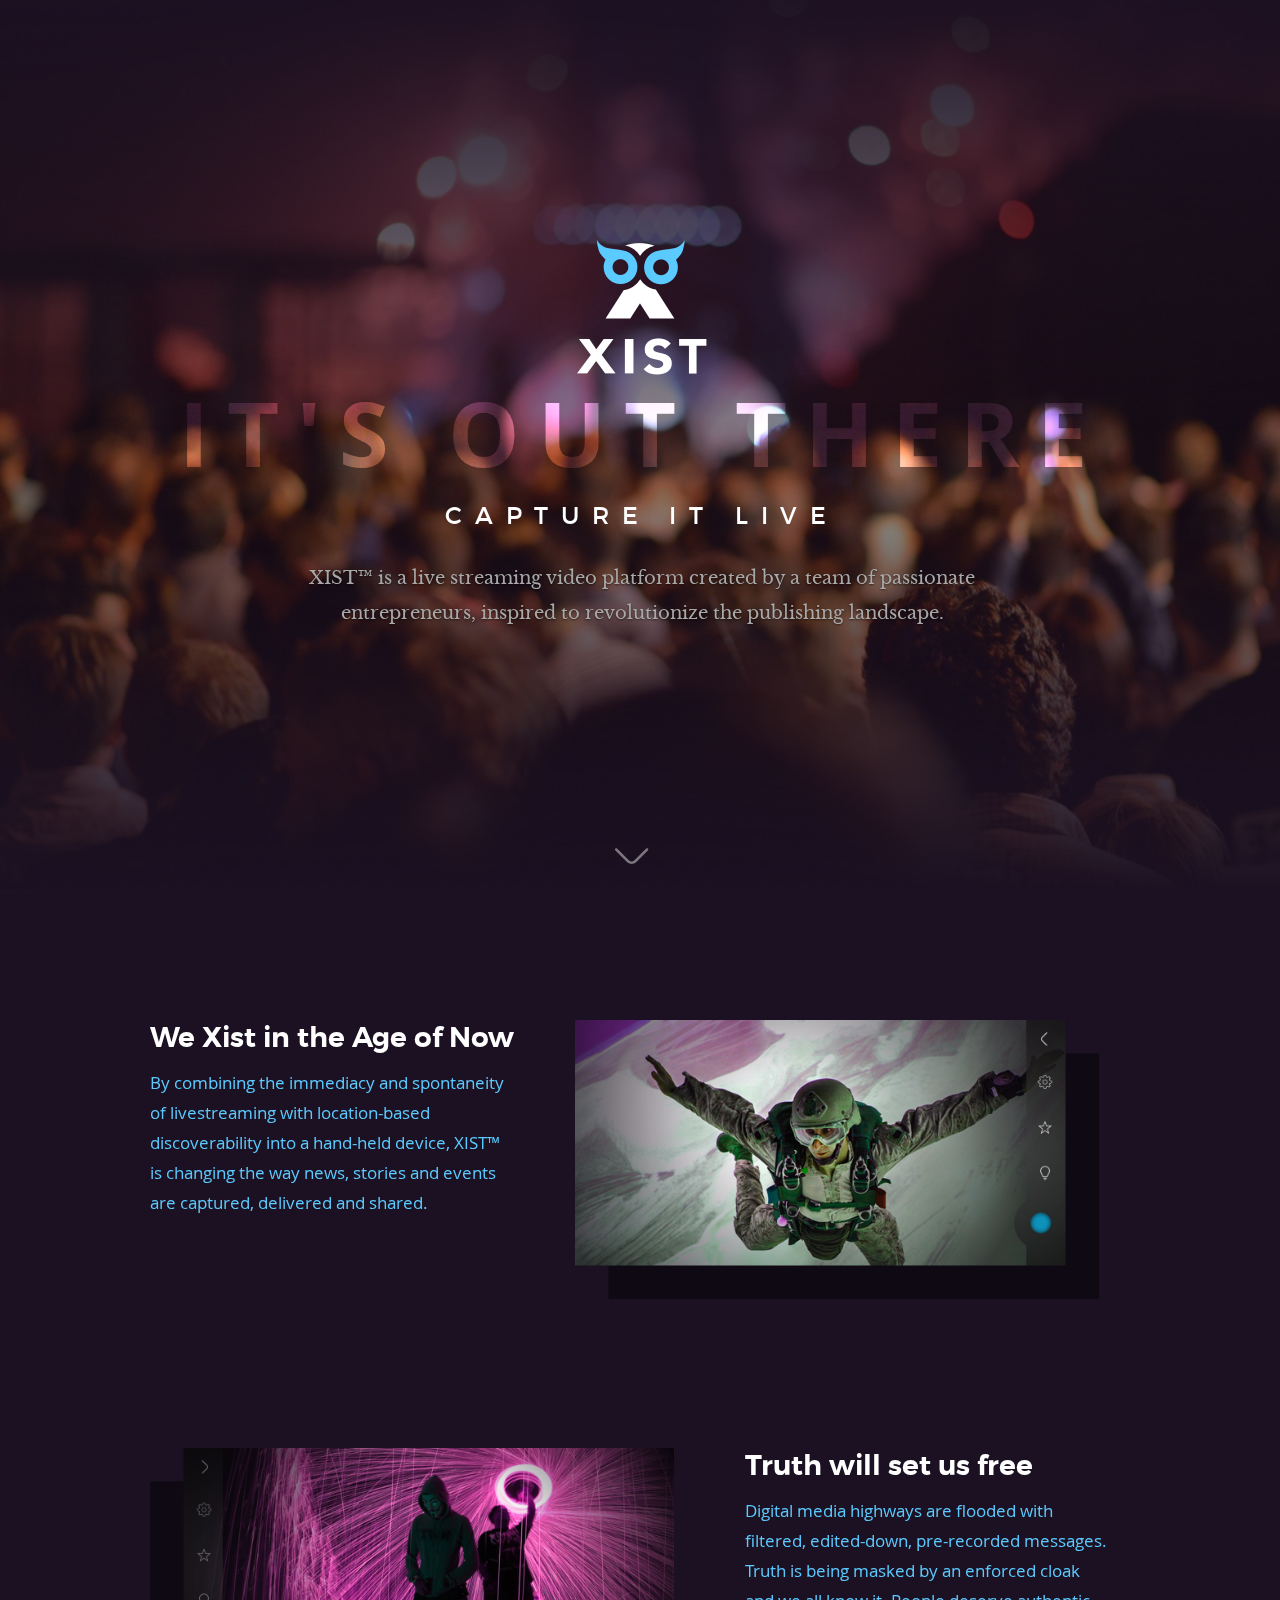
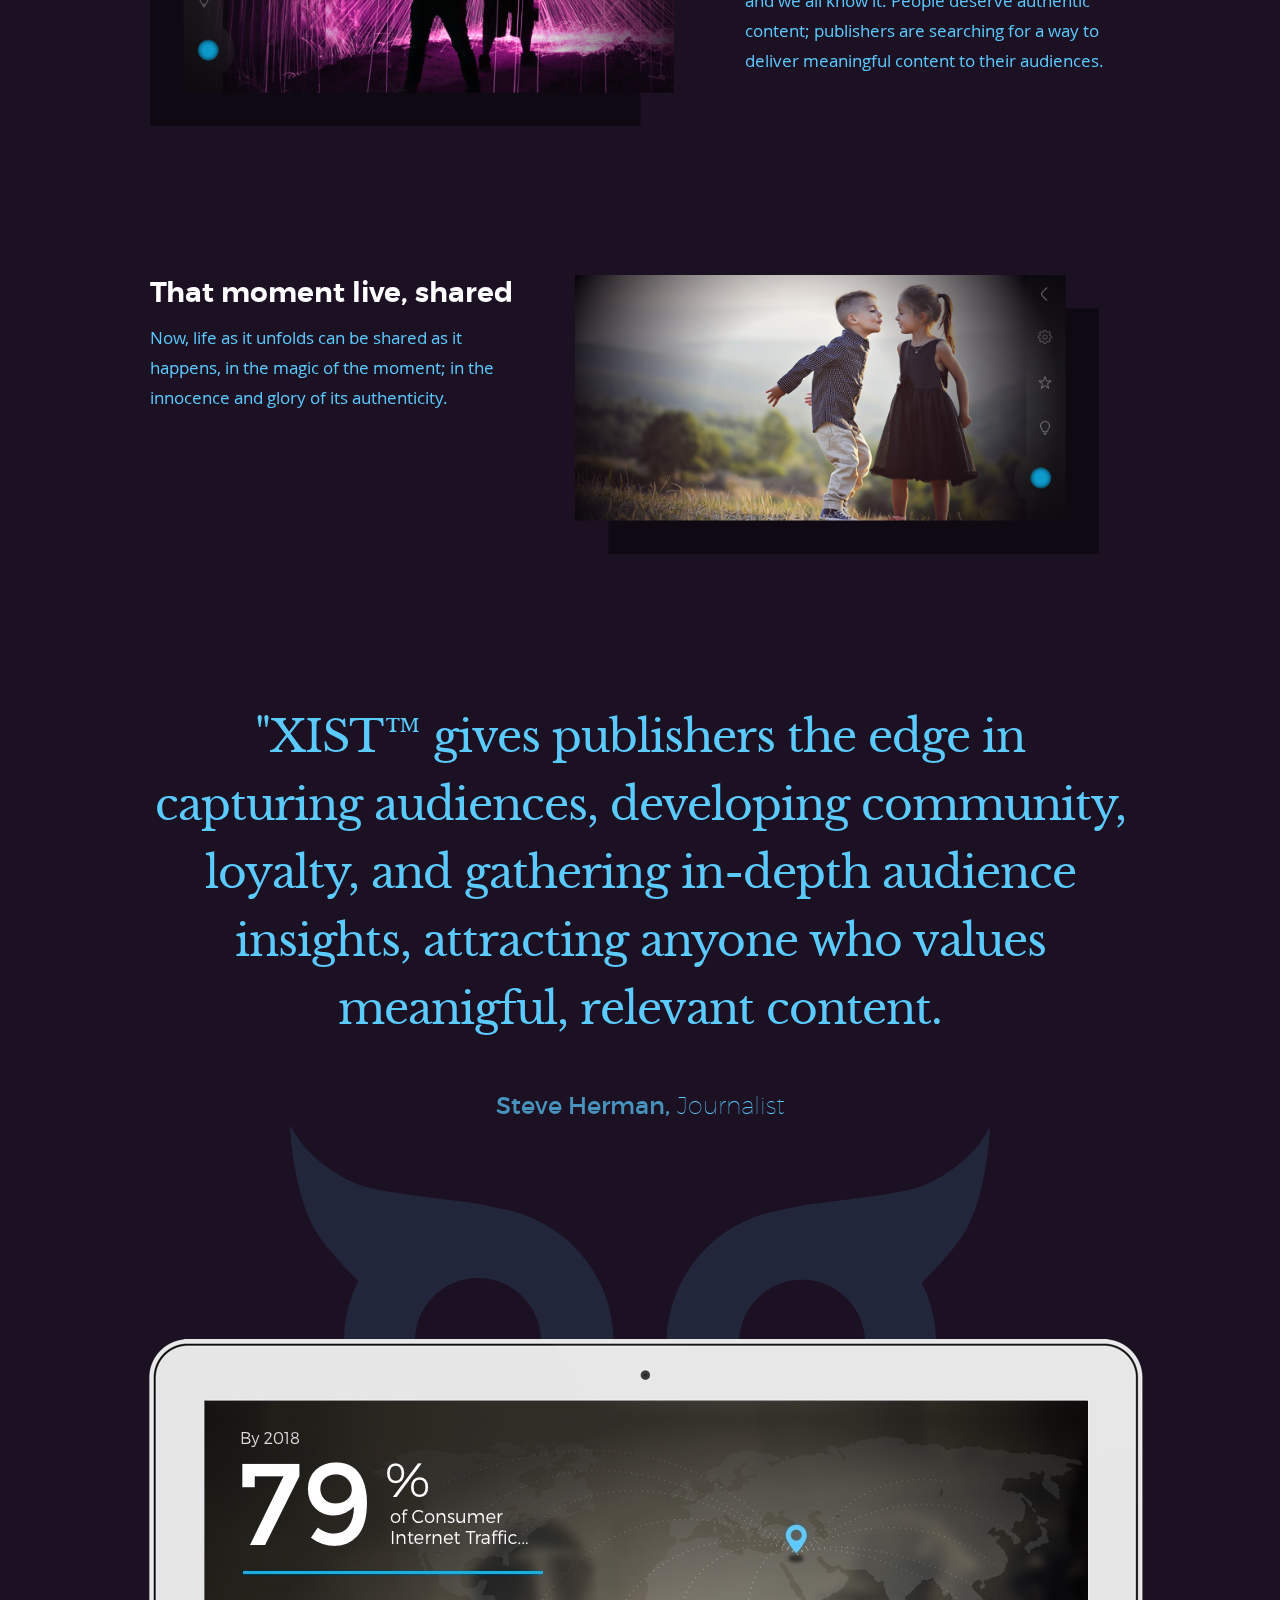
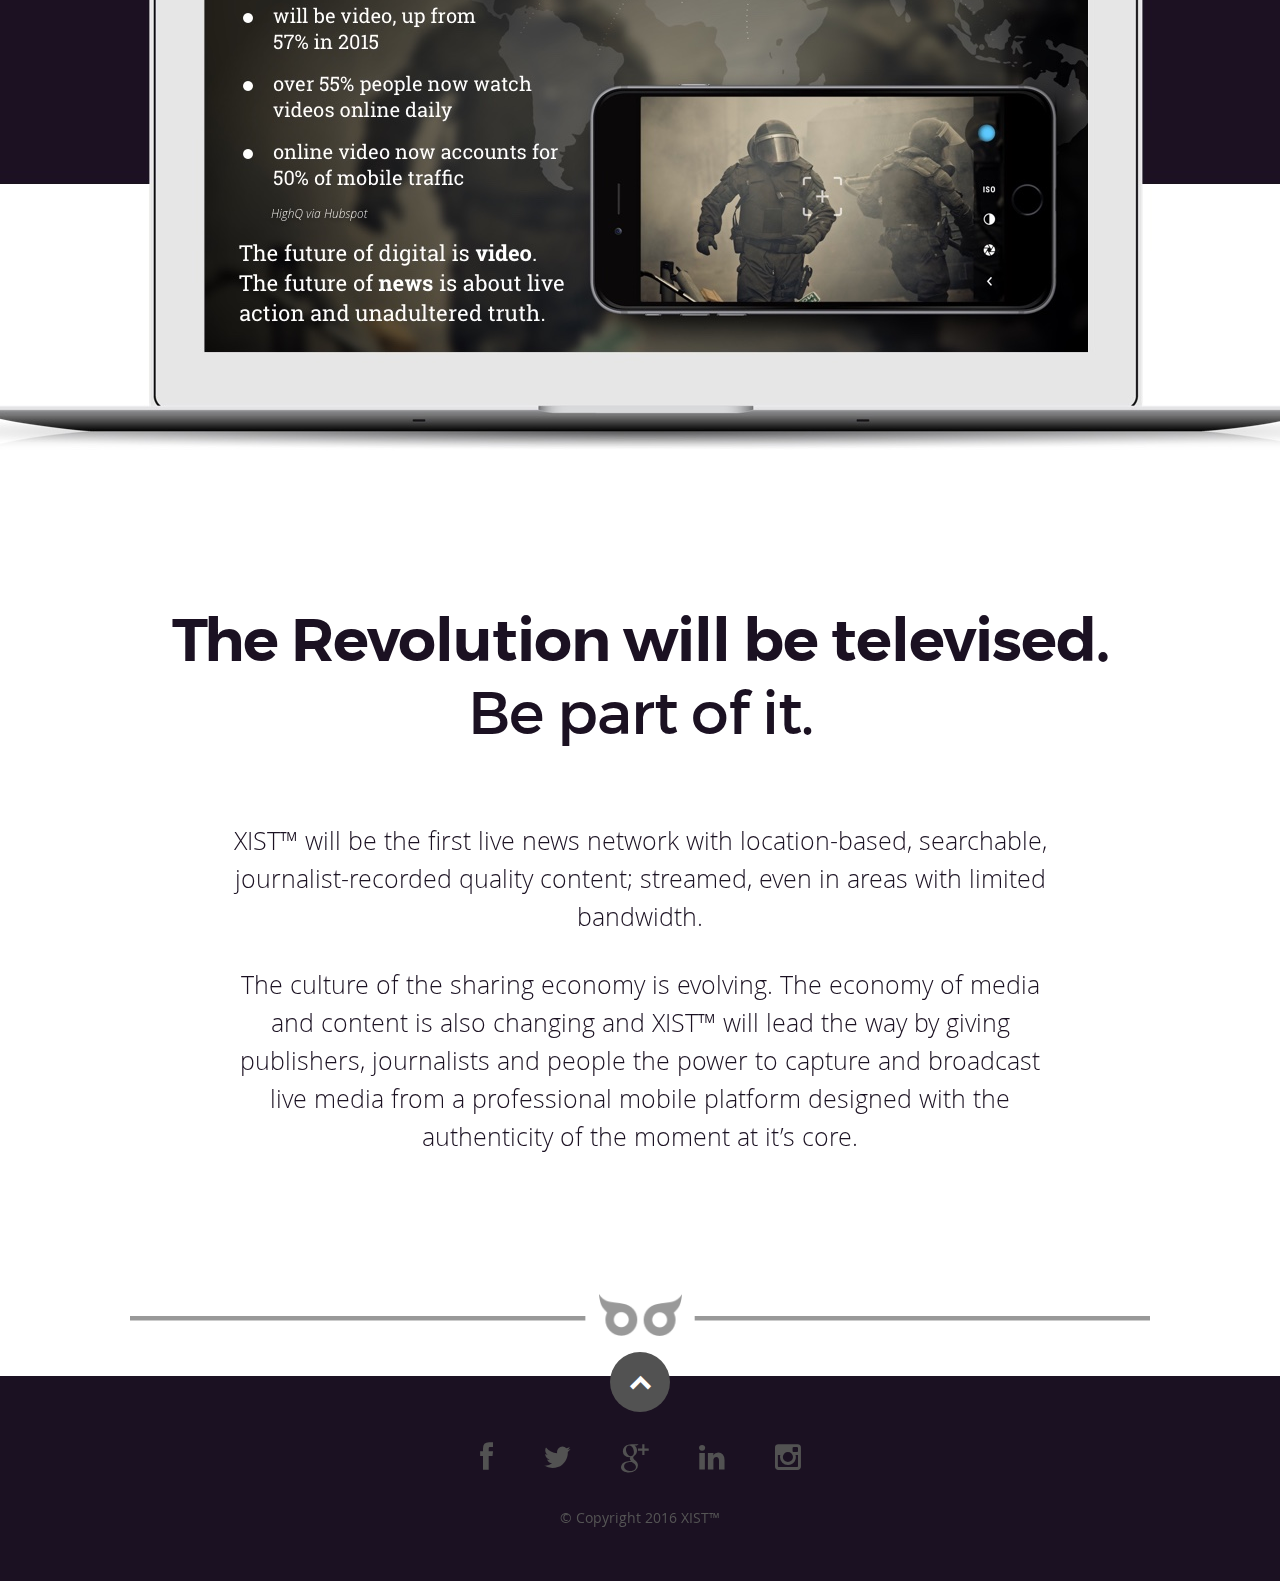
<file: index.html>
<!DOCTYPE html>
<!--[if lt IE 8 ]><html class="no-js ie ie7" lang="en"> <![endif]-->
<!--[if IE 8 ]><html class="no-js ie ie8" lang="en"> <![endif]-->
<!--[if (gte IE 8)|!(IE)]><!--><html class="no-js" lang="en"> <!--<![endif]-->
<head>

   <!--- Basic Page Needs
   ================================================== -->
   <meta charset="utf-8">
   <title>XIST™ is a live streaming video platform for publishers, journalist and anyone who wants meaningful content</title>
	<meta name="description" content="">
	<meta name="author" content="">

   <!-- Mobile Specific Metas
   ================================================== -->
	<meta name="viewport" content="width=device-width, initial-scale=1, maximum-scale=1">

	<!-- CSS
    ================================================== -->
   <link rel="stylesheet" href="css/default.css">
	<link rel="stylesheet" href="css/layout.css">
   <link rel="stylesheet" href="css/media-queries.css">
   <link rel="stylesheet" href="css/magnific-popup.css">

   <!-- Script
   ================================================== -->
	<script src="js/modernizr.js"></script>

   <!-- Favicons
	================================================== -->
	<link rel="shortcut icon" href="favicon.png" >

</head>

<body>

   <!-- Header
   ================================================== -->
   <header id="home">

      <nav id="nav-wrap">

         <!--<a class="mobile-btn" href="#nav-wrap" title="Show navigation">Show navigation</a>
	      <a class="mobile-btn" href="#" title="Hide navigation">Hide navigation</a>

         <!-<ul id="nav" class="nav">
            <li class="current"><a class="smoothscroll" href="#home">Home</a></li>
            <li><a class="smoothscroll" href="#about">About</a></li>
	         <li><a class="smoothscroll" href="#resume">Resume</a></li>
            <li><a class="smoothscroll" href="#portfolio">Works</a></li>
            <li><a class="smoothscroll" href="#testimonials">Testimonials</a></li>
            <li><a class="smoothscroll" href="#contact">Contact</a></li>
         </ul> <!- end #nav -->

      </nav> <!-- end #nav-wrap -->

      <div class="row banner">
         <div class="banner-text">
            <div class="logo-xist">
               <img alt="" src="images/logo-xist.png">
            </div>
            <h1 class="responsive-headline">IT'S OUT THERE</h1>
            <h2 class="caption">CAPTURE IT LIVE</h2>
            <h3>XIST™ is a live streaming video platform created by a team of passionate entrepreneurs, inspired to revolutionize the publishing landscape.</h3>
            <!--<ul class="social">
               <li><a href="#"><i class="fa fa-facebook"></i></a></li>
               <li><a href="#"><i class="fa fa-twitter"></i></a></li>
               <li><a href="#"><i class="fa fa-google-plus"></i></a></li>
               <li><a href="#"><i class="fa fa-linkedin"></i></a></li>
               <li><a href="#"><i class="fa fa-instagram"></i></a></li>
               <li><a href="#"><i class="fa fa-dribbble"></i></a></li>
               <li><a href="#"><i class="fa fa-skype"></i></a></li>
            </ul><!-->
         </div>
      </div>

      <p class="scrolldown">
         <a class="smoothscroll" href="#about"><img src="images/scroll-arrow-down.png"></i></a>
      </p>

   </header> <!-- Header End -->


   <!-- About Section
   ================================================== -->
   <section id="about">

      <div class="row">

         <div class="five columns">

            <h2>We Xist in the Age of Now</h2>
            <p>By combining the immediacy and spontaneity of livestreaming with location-based discoverability into a hand-held device, XIST™ is changing the way news, stories and events are captured, delivered and shared.
            </p>

         </div>

         <div class="seven columns main-col">

            <img class="screen-pic"  src="images/screen1.png" alt="We live in the Age of Now - this very moment is what matters" />

         </div> <!-- end row 1-->

      </div>

      <div class="row">

         <div class="seven columns main-col">

            <img class="screen-pic2"  src="images/screen2.png" alt="We live in the Age of Now - this very moment is what matters" />

         </div>

         <div class="five columns">

            <h2>Truth will set us free</h2>
            <p>Digital media highways are flooded with filtered, edited-down, pre-recorded messages. Truth is being masked by an enforced cloak and we all know it. People deserve authentic content; publishers are searching for a way to deliver meaningful content to their audiences.
            </p>

         </div> <!-- end row 2-->

      </div>

      <div class="row">

         <div class="five columns">

            <h2>That moment live, shared</h2>
            <p>Now, life as it unfolds can be shared as it happens, in the magic of the moment; in the innocence and glory of its authenticity.
            </p>

         </div>

         <div class="seven columns main-col">

            <img class="screen-pic"  src="images/screen3.png" alt="We live in the Age of Now - this very moment is what matters" />

         </div> <!-- end row 3-->

      </div>

      <div class="row">

         <div class="main column">

            <h1>"XIST™ gives publishers the edge in capturing audiences, developing community, loyalty, and gathering in-depth audience insights, attracting anyone who values meanigful, relevant content.
            </h1>
            <h3><span>Steve Herman,</span> Journalist
            </h3>
         </div>

      </div> <!-- end row 4-->

   </section> <!-- About Section End-->



   <!-- Laptop Section
   ================================================== -->
   <section id="laptop">

      <div class="row">

         <div class="main column">
         </div>

      </div><!-- Row Laptop Top End-->

   </section> <!-- Laptop Top Section End-->



   <!-- Xist Section
   ================================================== -->
   <section id="xist">

      <!-- Revolution
      ----------------------------------------------- -->
      <div class="row">

         <div class="twelve columns">

            <h1>The Revolution will be televised.<br>
            <span>Be part of it.</span></h1>

            <p>XIST™ will be the first live news network with location-based, searchable, journalist-recorded quality content; streamed, even in areas with limited bandwidth.
            </p>

            <p>The culture of the sharing economy is evolving. The economy of media and content is also changing and XIST™ will lead the way by giving publishers, journalists and people the power to capture and broadcast live media from a professional mobile platform designed with the authenticity of the moment at it’s core.
            </p>

         </div>

      </div> <!-- Row End-->


   </section> <!-- Xist Section End-->


   <!-- Divider
   ================================================== -->
   <section id="divider">

      <div class="row">
         <img class="pic"  src="images/section-divider.png" alt="XIST™ - It's out there. Capture it live." />
      </div>

   </section> <!-- Xist Section End-->


   <!-- footer
   ================================================== -->
   <footer>

      <div class="row">

         <div class="twelve columns">

            <ul class="social-links">
               <li><a href="#"><i class="fa fa-facebook"></i></a></li>
               <li><a href="#"><i class="fa fa-twitter"></i></a></li>
               <li><a href="#"><i class="fa fa-google-plus"></i></a></li>
               <li><a href="#"><i class="fa fa-linkedin"></i></a></li>
               <li><a href="#"><i class="fa fa-instagram"></i></a></li>
            </ul>

            <ul class="copyright">
               <li>&copy; Copyright 2016 XIST™</li>
            </ul>

         </div>

         <div id="go-top"><a class="smoothscroll" title="Back to Top" href="#home"><i class="icon-up-open"></i></a></div>

      </div>

   </footer> <!-- Footer End-->

   <!-- Java Script
   ================================================== -->
   <script src="http://ajax.googleapis.com/ajax/libs/jquery/1.10.2/jquery.min.js"></script>
   <script>window.jQuery || document.write('<script src="js/jquery-1.10.2.min.js"><\/script>')</script>
   <script type="text/javascript" src="js/jquery-migrate-1.2.1.min.js"></script>

   <script src="js/jquery.flexslider.js"></script>
   <script src="js/waypoints.js"></script>
   <script src="js/jquery.fittext.js"></script>
   <script src="js/magnific-popup.js"></script>
   <script src="js/init.js"></script>

</body>

</html>
</file>
<file: css/default.css>
/*
=====================================================================
*   Ceevee v1.0 Default Stylesheet
*   url: styleshout.com
*   03-17-2014
=====================================================================

TOC:
a. Webfonts and Icon fonts
b. Reset
c. Default Styles
   1. Basic
   2. Typography
   3. Links
   4. Images
   5. Buttons
   6. Forms
d. Grid
e. Others
   1. Clearing
   2. Misc

=====================================================================  */

/* ------------------------------------------------------------------ */
/* a. Webfonts and Icon fonts
 ------------------------------------------------------------------ */

@import url("fonts.css");
@import url("fontello/css/fontello.css");
@import url("font-awesome/css/font-awesome.min.css");

/* ------------------------------------------------------------------
/* b. Reset
      Adapted from:
      Normalize.css - https://github.com/necolas/normalize.css/
      HTML5 Doctor Reset - html5doctor.com/html-5-reset-stylesheet/
/* ------------------------------------------------------------------ */

html, body, div, span, object, iframe,
h1, h2, h3, h4, h5, h6, p, blockquote, pre,
abbr, address, cite, code,
del, dfn, em, img, ins, kbd, q, samp,
small, strong, sub, sup, var,
b, i,
dl, dt, dd, ol, ul, li,
fieldset, form, label, legend,
table, caption, tbody, tfoot, thead, tr, th, td,
article, aside, canvas, details, figcaption, figure,
footer, header, hgroup, menu, nav, section, summary,
time, mark, audio, video {
   margin: 0;
   padding: 0;
   border: 0;
   outline: 0;
   font-size: 100%;
   vertical-align: baseline;
   background: transparent;
}

article,aside,details,figcaption,figure,
footer,header,hgroup,menu,nav,section {
   display: block;
}

audio,
canvas,
video {
   display: inline-block;
}

audio:not([controls]) {
   display: none;
   height: 0;
}

[hidden] { display: none; }

code, kbd, pre, samp {
   font-family: monospace, serif;
   font-size: 1em;
}

pre {
   white-space: pre;
   white-space: pre-wrap;
   word-wrap: break-word;
}

blockquote, q { quotes: &#8220 &#8220; }

blockquote:before, blockquote:after,
q:before, q:after {
   content: '';
   content: none;
}

ins {
   background-color: #ff9;
   color: #000;
   text-decoration: none;
}

mark {
   background-color: #A7F4F6;
   color: #555;
}

del { text-decoration: line-through; }

abbr[title], dfn[title] {
   border-bottom: 1px dotted;
   cursor: help;
}

table {
   border-collapse: collapse;
   border-spacing: 0;
}


/* ------------------------------------------------------------------ */
/* c. Default and Basic Styles
      Adapted from:
      Skeleton CSS Framework - http://www.getskeleton.com/
      Typeplate Typographic Starter Kit - http://typeplate.com/
/* ------------------------------------------------------------------ */

/*  1. Basic  ------------------------------------------------------- */

*,
*:before,
*:after {
   -moz-box-sizing: border-box;
   -webkit-box-sizing: border-box;
   box-sizing: border-box;
}

html {
   font-size: 62.5%;
   -webkit-font-smoothing: antialiased;
}

body {
   background: #fff;
   font-family: 'opensans-regular', sans-serif;
   font-weight: normal;
   font-size: 15px;
   line-height: 30px;
	color: #838C95;

   -webkit-font-smoothing: antialiased; /* Fix for webkit rendering */
	-webkit-text-size-adjust: 100%;
}

/*  2. Typography
       Vertical rhythm with leading derived from 6
--------------------------------------------------------------------- */

h1, h2, h3, h4, h5, h6 {
   color: #313131;
	font-family: 'opensans-bold', sans-serif;
   font-weight: normal;
}
h1 a, h2 a, h3 a, h4 a, h5 a, h6 a { font-weight: inherit; }
h1 { font-size: 38px; line-height: 42px; margin-bottom: 12px; letter-spacing: -1px; }
h2 { font-size: 28px; line-height: 36px; margin-bottom: 6px; }
h3 { font-size: 22px; line-height: 30px; margin-bottom: 12px; }
h4 { font-size: 20px; line-height: 30px; margin-bottom: 6px; }
h5 { font-size: 18px; line-height: 30px; }
h6 { font-size: 14px; line-height: 30px; }
.subheader { }

p { margin: 0 0 30px 0; }
p img { margin: 0; }
p.lead {
   font: 19px/36px 'opensans-light', sans-serif;
   margin-bottom: 18px;
}

/* for 'em' and 'strong' tags, font-size and line-height should be same with
the body tag due to rendering problems in some browsers */
em { font: 15px/30px 'opensans-italic', sans-serif; }
strong, b { font: 15px/30px 'opensans-bold', sans-serif; }
small { font-size: 11px; line-height: inherit; }

/*	Blockquotes */
blockquote {
   margin: 30px 0px;
   padding-left: 40px;
   position: relative;
}
blockquote:before {
   content: "\201C";
   opacity: 0.45;
   font-size: 80px;
   line-height: 0px;
   margin: 0;
   font-family: arial, sans-serif;

   position: absolute;
   top:  30px;
	left: 0;
}
blockquote p {
   font-family: 'librebaskerville-italic', serif;
   padding: 0;
   font-size: 18px;
   line-height: 36px;
}
blockquote cite {
   display: block;
   font-size: 12px;
   font-style: normal;
   line-height: 18px;
}
blockquote cite:before { content: "\2014 \0020"; }
blockquote cite a,
blockquote cite a:visited { color: #8B9798; border: none }

/* ---------------------------------------------------------------------
/*  Pull Quotes Markup
/*
    <aside class="pull-quote">
		<blockquote>
			<p></p>
		</blockquote>
	 </aside>
/*
/* --------------------------------------------------------------------- */
.pull-quote {
   position: relative;
	padding: 18px 30px 18px 0px;
}
.pull-quote:before,
.pull-quote:after {
	height: 1em;
	opacity: 0.45;
	position: absolute;
	font-size: 80px;
   font-family: Arial, Sans-Serif;
}
.pull-quote:before {
	content: "\201C";
	top:  33px;
	left: 0;
}
.pull-quote:after {
	content: '\201D';
	bottom: -33px;
	right: 0;
}
.pull-quote blockquote {
   margin: 0;
}
.pull-quote blockquote:before {
   content: none;
}

/* Abbreviations */
abbr {
   font-family: 'opensans-bold', sans-serif;
	font-variant: small-caps;
	text-transform: lowercase;
   letter-spacing: .5px;
	color: gray;
}
abbr:hover { cursor: help; }

/* drop cap */
.drop-cap:first-letter {
	float: left;
	margin: 0;
	padding: 14px 6px 0 0;
	font-size: 84px;
	font-family: /* Copperplate */ 'opensans-bold', sans-serif;
   line-height: 60px;
	text-indent: 0;
	background: transparent;
	color: inherit;
}

hr { border: solid #E3E3E3; border-width: 1px 0 0; clear: both; margin: 11px 0 30px; height: 0; }


/*  3. Links  ------------------------------------------------------- */

a, a:visited {
   text-decoration: none;
   outline: 0;
   color: #11ABB0;

   -webkit-transition: color .3s ease-in-out;
   -moz-transition: color .3s ease-in-out;
   -o-transition: color .3s ease-in-out;
   transition: color .3s ease-in-out;
}
a:hover, a:focus { color: #313131; }
p a, p a:visited { line-height: inherit; }


/*  4. List  --------------------------------------------------------- */

ul, ol { margin-bottom: 24px; margin-top: 12px; }
ul { list-style: none outside; }
ol { list-style: decimal; }
ol, ul.square, ul.circle, ul.disc { margin-left: 30px; }
ul.square { list-style: square outside; }
ul.circle { list-style: circle outside; }
ul.disc { list-style: disc outside; }
ul ul, ul ol,
ol ol, ol ul { margin: 6px 0 6px 30px; }
ul ul li, ul ol li,
ol ol li, ol ul li { margin-bottom: 6px; }
li { line-height: 18px; margin-bottom: 12px; }
ul.large li { }
li p { }

/* ---------------------------------------------------------------------
/*  Stats Tab Markup

    <ul class="stats-tabs">
		<li><a href="#">[value]<b>[name]</b></a></li>
	 </ul>

    Extend this object into your markup.
/*
/* --------------------------------------------------------------------- */
.stats-tabs {
   padding: 0;
   margin: 24px 0;
}
.stats-tabs li {
	display: inline-block;
	margin: 0 10px 18px 0;
	padding: 0 10px 0 0;
	border-right: 1px solid #ccc;
}
.stats-tabs li:last-child {
	margin: 0;
	padding: 0;
	border: none;
}
.stats-tabs li a {
	display: inline-block;
	font-size: 22px;
	font-family: 'opensans-bold', sans-serif;
   border: none;
   color: #313131;
}
.stats-tabs li a:hover {
   color:#11ABB0;
}
.stats-tabs li a b {
	display: block;
	margin: 6px 0 0 0;
	font-size: 13px;
	font-family: 'opensans-regular', sans-serif;
   color: #8B9798;
}

/* definition list */
dl { margin: 12px 0; }
dt { margin: 0; color:#11ABB0; }
dd { margin: 0 0 0 20px; }

/* Lining Definition Style Markup */
.lining dt,
.lining dd {
	display: inline;
	margin: 0;
}
.lining dt + dt:before,
.lining dd + dt:before {
	content: "\A";
	white-space: pre;
}
.lining dd + dd:before {
	content: ", ";
}
.lining dd:before {
	content: ": ";
	margin-left: -0.2em;
}

/* Dictionary Definition Style Markup */
.dictionary-style dt {
	display: inline;
	counter-reset: definitions;
}
.dictionary-style dt + dt:before {
	content: ", ";
	margin-left: -0.2em;
}
.dictionary-style dd {
	display: block;
	counter-increment: definitions;
}
.dictionary-style dd:before {
	content: counter(definitions, decimal) ". ";
}

/* Pagination */
.pagination {
   margin: 36px auto;
   text-align: center;
}
.pagination ul li {
   display: inline-block;
   margin: 0;
   padding: 0;
}
.pagination .page-numbers {
   font: 15px/18px 'opensans-bold', sans-serif;
   display: inline-block;
   padding: 6px 10px;
   margin-right: 3px;
   margin-bottom: 6px;
	color: #6E757C;
	background-color: #E6E8EB;

	-webkit-transition: all 200ms ease-in-out;
	-moz-transition: all 200ms ease-in-out;
	-o-transition: all 200ms ease-in-out;
	-ms-transition: all 200ms ease-in-out;
	transition: all 200ms ease-in-out;

   -moz-border-radius: 3px;
   -webkit-border-radius: 3px;
   -khtml-border-radius: 3px;
	border-radius: 3px;
}
.pagination .page-numbers:hover {
   background: #838A91;
   color: #fff;
}
.pagination .current,
.pagination .current:hover {
   background-color: #11ABB0;
   color: #fff;
}
.pagination .inactive,
.pagination .inactive:hover {
   background-color: #E6E8EB;
	color: #A9ADB2;
}
.pagination .prev, .pagination .next {}

/*  5. Images  --------------------------------------------------------- */

img {
   max-width: 100%;
   height: auto;
}
img.pull-right { margin: 12px 0px 0px 18px; }
img.pull-left { margin: 12px 18px 0px 0px; }

/*  6. Buttons  --------------------------------------------------------- */

.button,
.button:visited,
button,
input[type="submit"],
input[type="reset"],
input[type="button"] {
   font: 16px/30px 'opensans-bold', sans-serif;
   background: #11ABB0;
   display: inline-block;
	text-decoration: none;
   letter-spacing: 0;
   color: #fff;
	padding: 12px 20px;
	margin-bottom: 18px;
   border: none;
   cursor: pointer;
   height: auto;

   -webkit-transition: all .2s ease-in-out;
	-moz-transition: all .2s ease-in-out;
	-o-transition: all .2s ease-in-out;
	-ms-transition: all .2s ease-in-out;
	transition: all .2s ease-in-out;

   -moz-border-radius: 3px;
   -webkit-border-radius: 3px;
   -khtml-border-radius: 3px;
   border-radius: 3px;
}

.button:hover,
button:hover,
input[type="submit"]:hover,
input[type="reset"]:hover,
input[type="button"]:hover {
   background: #3d4145;
   color: #fff;
}

.button:active,
button:active,
input[type="submit"]:active,
input[type="reset"]:active,
input[type="button"]:active {
   background: #3d4145;
   color: #fff;
}

.button.full-width,
button.full-width,
input[type="submit"].full-width,
input[type="reset"].full-width,
input[type="button"].full-width {
	width: 100%;
	padding-left: 0 !important;
	padding-right: 0 !important;
	text-align: center;
}

/* Fix for odd Mozilla border & padding issues */
button::-moz-focus-inner,
input::-moz-focus-inner {
    border: 0;
    padding: 0;
}


/*  7. Forms  --------------------------------------------------------- */

form { margin-bottom: 24px; }
fieldset { margin-bottom: 24px; }

input[type="text"],
input[type="password"],
input[type="email"],
textarea,
select {
   display: block;
   padding: 18px 15px;
   margin: 0 0 24px 0;
   border: 0;
   outline: none;
   vertical-align: middle;
   min-width: 225px;
	max-width: 100%;
   font-size: 15px;
   line-height: 24px;
	color: #647373;
	background: #D3D9D9;

}

/* select { padding: 0;
   width: 220px;
   } */

input[type="text"]:focus,
input[type="password"]:focus,
input[type="email"]:focus,
textarea:focus {
   color: #B3B7BC;
	background-color: #3d4145;
}

textarea { min-height: 220px; }

label,
legend {
   font: 16px/24px 'opensans-bold', sans-serif;
	margin: 12px 0;
   color: #3d4145;
   display: block;
}
label span,
legend span {
	color: #8B9798;
   font: 14px/24px 'opensans-regular', sans-serif;
}

input[type="checkbox"],
input[type="radio"] {
    font-size: 15px;
    color: #737373;
}

input[type="checkbox"] { display: inline; }

/* ------------------------------------------------------------------ */
/* d. Grid
---------------------------------------------------------------------
   gutter = 40px.
/* ------------------------------------------------------------------ */

/* default
--------------------------------------------------------------- */
.row {
   width: 96%;
   max-width: 1020px;
   margin: 0 auto;
}
/* fixed width for IE8 */
.ie .row { width: 1000px ; }

.narrow .row { max-width: 980px; }

.row .row { width: auto; max-width: none; margin: 0 -20px; }

/* row clearing */
.row:before,
.row:after {
    content: " ";
    display: table;
}
.row:after {
    clear: both;
}

.column, .columns {
   position: relative;
   padding: 0 20px;
   min-height: 1px;
   float: left;
}
.column.centered, .columns.centered  {
    float: none;
    margin: 0 auto;
}

/* removed gutters */
.row.collapsed > .column,
.row.collapsed > .columns,
.column.collapsed, .columns.collapsed  { padding: 0; }

[class*="column"] + [class*="column"]:last-child { float: right; }
[class*="column"] + [class*="column"].end { float: right; }

/* column widths */
.row .one         { width: 8.33333%; }
.row .two         { width: 16.66667%; }
.row .three       { width: 25%; }
.row .four        { width: 33.33333%; }
.row .five        { width: 41.66667%; }
.row .six         { width: 50%; }
.row .seven       { width: 58.33333%; }
.row .eight       { width: 66.66667%; }
.row .nine        { width: 75%; }
.row .ten         { width: 83.33333%; }
.row .eleven      { width: 91.66667%; }
.row .twelve      { width: 100%; }

/* Offsets */
.row .offset-1    { margin-left: 8.33333%; }
.row .offset-2    { margin-left: 16.66667%; }
.row .offset-3    { margin-left: 25%; }
.row .offset-4    { margin-left: 33.33333%; }
.row .offset-5    { margin-left: 41.66667%; }
.row .offset-6    { margin-left: 50%; }
.row .offset-7    { margin-left: 58.33333%; }
.row .offset-8    { margin-left: 66.66667%; }
.row .offset-9    { margin-left: 75%; }
.row .offset-10   { margin-left: 83.33333%; }
.row .offset-11   { margin-left: 91.66667%; }

/* Push/Pull */
.row .push-1      { left: 8.33333%; }
.row .pull-1      { right: 8.33333%; }
.row .push-2      { left: 16.66667%; 	}
.row .pull-2      { right: 16.66667%; }
.row .push-3      { left: 25%; }
.row .pull-3      { right: 25%;	}
.row .push-4      { left: 33.33333%; }
.row .pull-4      { right: 33.33333%; }
.row .push-5      { left: 41.66667%; }
.row .pull-5      { right: 41.66667%; }
.row .push-6      { left: 50%; }
.row .pull-6      { right: 50%; }
.row .push-7      { left: 58.33333%; }
.row .pull-7      { right: 58.33333%; }
.row .push-8      { left: 66.66667%; 	}
.row .pull-8      { right: 66.66667%; }
.row .push-9      { left: 75%; }
.row .pull-9      { right: 75%; }
.row .push-10     { left: 83.33333%; }
.row .pull-10     { right: 83.33333%; }
.row .push-11     { left: 91.66667%; }
.row .pull-11     { right: 91.66667%; }

/* block grids
--------------------------------------------------------------------- */
.bgrid-sixths [class*="column"]   { width: 16.66667%; }
.bgrid-quarters [class*="column"] { width: 25%; }
.bgrid-thirds [class*="column"]   { width: 33.33333%; }
.bgrid-halves [class*="column"]   { width: 50%; }

[class*="bgrid"] [class*="column"] + [class*="column"]:last-child { float: left; }

/* Left clearing for block grid columns - columns that changes width in
different screen sizes. Allows columns with different heights to align
properly.
--------------------------------------------------------------------- */
.first { clear: left; }   /* first column in default screen */
.s-first { clear: none; } /* first column in smaller screens */

/* smaller screens
--------------------------------------------------------------- */
@media only screen and (max-width: 900px) {

   /* block grids on small screens */
   .s-bgrid-sixths [class*="column"]   { width: 16.66667%; }
   .s-bgrid-quarters [class*="column"] { width: 25%; }
   .s-bgrid-thirds [class*="column"]   { width: 33.33333%; }
   .s-bgrid-halves [class*="column"]   { width: 50%; }

   /* block grids left clearing */
   .first { clear: none; }
   .s-first { clear: left; }

}

/* mobile wide/smaller tablets
--------------------------------------------------------------- */
@media only screen and (max-width: 767px) {

   .row {
	   width: 460px;
	   margin: 0 auto;
      padding: 0;
	}
   .column, .columns {
	   width: auto !important;
	   float: none;
	   margin-left: 0;
	   margin-right: 0;
      padding: 0 30px;
   }
   .row .row { width: auto; max-width: none; margin: 0 -30px; }

/*--- Djen's Mods*/

   #laptop {
      display: none !important;
   }

   #contact input,
   #contact textarea,
   #contact select
   #contact placeholder {
      margin-bottom: 20px !important;
   }

/*--- Djen's Mods*/


   [class*="column"] + [class*="column"]:last-child { float: none; }
   [class*="bgrid"] [class*="column"] + [class*="column"]:last-child { float: none; }

   /* Offsets */
   .row .offset-1    { margin-left: 0%; }
   .row .offset-2    { margin-left: 0%; }
   .row .offset-3    { margin-left: 0%; }
   .row .offset-4    { margin-left: 0%; }
   .row .offset-5    { margin-left: 0%; }
   .row .offset-6    { margin-left: 0%; }
   .row .offset-7    { margin-left: 0%; }
   .row .offset-8    { margin-left: 0%; }
   .row .offset-9    { margin-left: 0%; }
   .row .offset-10   { margin-left: 0%; }
   .row .offset-11   { margin-left: 0%; }
}

/* mobile narrow
--------------------------------------------------------------- */
@media only screen and (max-width: 460px) {

   .row { width: auto; }

   /*--- Djen's Mods*/

   .responsive-headline {
      mix-blend-mode: overlay;
      letter-spacing: 0.2em !important;
      font-size: 48px !important;
      line-height: 56px !important;
      padding-bottom: 15px !important;
   }
   .logo-xist {
      /* position: relative;
      top: 40px !important;
      */
      padding-bottom: 40px;
   }
   .logo-xist img {
      width: 25% !important;
      height: 25% !important;
   }
   .caption {
      font-family: 'montserrat-regular', sans serif;
      font-size: 18px !important;
      color: #FFFFFF;
      letter-spacing: 6.8px !important;
      line-height: 24px;
      padding-bottom: 25px;
   }
   header .banner-text h3 {
      font: 18px/1.9em 'librebaskerville-regular', serif;
      color: #FFFFFF !important;
      margin: 0 auto;
      width: 70%;
      text-shadow: 0px 0px 0px rgba(0, 0, 0, 0) !important;
   }


   #about .row {
      margin-top: -80px !important;
   }
   #about h1 {
      font-family:'librebaskerville-regular', serif;
      font-size: 24px !important;
      color: #5BCAFF;
      line-height: 36px !important;
      text-align: center;
      padding-bottom: 10px;
   }
   #about h2 {
      font: 24px/32px 'montserrat-semibold', sans-serif !important;
      color: #fff;
      margin-bottom: 12px;
   }
   #about h3 {
      font-size: 17px !important;
   }
   #about h3 span {
      font-size: 17px !important;
   }

   #about .screen-pic {
      padding-bottom: 80px !important;
   }
   #about .screen-pic2 {
      padding-bottom: 30px !important;
   }


   #laptop {
      display: none !important;
   }


   #xist h1 {
      font: 36px/48px 'montserrat-semibold', sans-serif !important;
      color: #1B1122;
      text-align: center;
      padding-top: 40px !important;
      padding-bottom: 40px !important;
   }
   #xist h1 span {
      font: 36px/48px 'montserrat-regular', sans-serif !important;
      color: #1B1122;
      text-align: center;
   }
   #xist p {
      width: 96%;
      font: 17px/24px !important;
   }


   #contact input,
   #contact textarea,
   #contact select
   #contact placeholder {
      width: 310px !important;
      height: 50px;
      padding-bottom: 20px !important;
   }
   #contact p {
      width: 96%;
      font: 17px/24px !important;
   }
   #contact {
      background: #FFFFFF !important;
      padding-bottom: 40px !important;
   }
   #contact button.submit {
      margin-left: 17% !important;
   }





   /*--- Djen's Mods*/


}

/* larger screens
--------------------------------------------------------------- */
@media screen and (min-width: 1200px) {

   .wide .row { max-width: 1180px; }

}

/* ------------------------------------------------------------------ */
/* e. Others
/* ------------------------------------------------------------------ */

/*  1. Clearing
    (http://nicolasgallagher.com/micro-clearfix-hack/
--------------------------------------------------------------------- */

.cf:before,
.cf:after {
    content: " ";
    display: table;
}
.cf:after {
    clear: both;
}

/*  2. Misc -------------------------------------------------------- */

.remove-bottom { margin-bottom: 0 !important; }
.half-bottom { margin-bottom: 12px !important; }
.add-bottom { margin-bottom: 24px !important; }
.no-border { border: none; }

.text-center  { text-align: center !important; }
.text-left    { text-align: left !important; }
.text-right   { text-align: right !important; }
.pull-left    { float: left !important; }
.pull-right   { float: right !important; }
.align-center {
	margin-left: auto !important;
	margin-right: auto !important;
	text-align: center !important;
}
</file>
<file: css/layout.css>
/*
=====================================================================
*   Ceevee v1.0 Layout Stylesheet
*   url: styleshout.com
*   03-18-2014
=====================================================================

   TOC:
   a. General Styles
   b. Header Styles
   c. About Section
   d. Resume Section
   e. Portfolio Section
   f. Call To Action Section
   g. Testimonials Section
   h. Contact Section
   i. Footer

===================================================================== */

/* ------------------------------------------------------------------ */
/* a. General Styles
/* ------------------------------------------------------------------ */

body { background: #1B1122; }

/* ------------------------------------------------------------------ */
/* b. Header Styles
/* ------------------------------------------------------------------ */

header {
   position: relative;
   height: 800px;
   min-height: 500px;
   width: 100%;
   background: #161415 url(../images/header-background.jpg) no-repeat top center;
   background-size: cover !important;
	-webkit-background-size: cover !important;
   text-align: center;
   overflow: hidden;
}

/* ------- Djen's Mods*/

.responsive-headline {
   mix-blend-mode: overlay;
   letter-spacing: 0.2em !important;
}

/*
.logo-xist {
   position: relative;
   top: -70px !important;
}
*/

.caption {
   font-family: 'montserrat-regular', sans serif;
   font-size: 24px;
   color: #FFFFFF;
   letter-spacing: 12.8px;
   line-height: 29px;
   padding-bottom: 25px;
}

/* ------- Djen's Mods*/


/* vertically center banner section */
header:before {
   content: '';
   display: inline-block;
   vertical-align: middle;
   height: 100%;
}
header .banner {
   display: inline-block;
   vertical-align: middle;
   margin: 0 auto;
   width: 85%;
   padding-bottom: 30px;s
   text-align: center;
}

header .banner-text { width: 100%; }
header .banner-text h1 {
   font: 90px/1.1em 'opensans-bold', sans-serif;
   color: #fff;
   letter-spacing: -2px;
   margin: 0 auto 18px auto;
   /*text-shadow: 0px 1px 3px rgba(0, 0, 0, .8);*/
}
header .banner-text h3 {
   font: 18px/1.9em 'librebaskerville-regular', serif;
   color: #A8A8A8;
   margin: 0 auto;
   width: 70%;
   text-shadow: 0px 1px 2px rgba(0, 0, 0, .5);
}
header .banner-text h3 span,
header .banner-text h3 a {
   color: #fff;
}
header .banner-text hr {
   width: 60%;
   margin: 18px auto 24px auto;
   border-color: #2F2D2E;
   border-color: rgba(150, 150, 150, .1);
}

/* header social links */
header .social {
   margin: 24px 0;
   padding: 0;
   font-size: 30px;
   text-shadow: 0px 1px 2px rgba(0, 0, 0, .8);
}
header .social li {
   display: inline-block;
   margin: 0 15px;
   padding: 0;
}
header .social li a { color: #fff; }
header .social li a:hover { color: #11ABB0; }

/* scrolldown link */
header .scrolldown a {
   position: absolute;
   bottom: 30px;
   left: 50%;
   margin-left: -29px;
   color: #fff;
   display: block;
   height: 42px;
   width: 42px;
   font-size: 42px;
   line-height: 42px;
   color: #fff;
   border-radius: 100%;

   -webkit-transition: all .3s ease-in-out;
   -moz-transition: all .3s ease-in-out;
   -o-transition: all .3s ease-in-out;
   transition: all .3s ease-in-out;
}
header .scrolldown a:hover { color: #11ABB0; }

/* primary navigation
--------------------------------------------------------------------- */
#nav-wrap ul, #nav-wrap li, #nav-wrap a {
	 margin: 0;
	 padding: 0;
	 border: none;
	 outline: none;
}

/* nav-wrap */
#nav-wrap {
   font: 12px 'opensans-bold', sans-serif;
   width: 100%;
   text-transform: uppercase;
   letter-spacing: 2.5px;
   margin: 0 auto;
   z-index: 100;
   position: fixed;
   left: 0;
   top: 0;
}
.opaque { background-color: #333; }

/* hide toggle button */
#nav-wrap > a.mobile-btn { display: none; }

ul#nav {
   min-height: 48px;
   width: auto;

   /* center align the menu */
   text-align: center;
}
ul#nav li {
   position: relative;
   list-style: none;
   height: 48px;
   display: inline-block;
}

/* Links */
ul#nav li a {

/* 8px padding top + 8px padding bottom + 32px line-height = 48px */

   display: inline-block;
   padding: 8px 13px;
   line-height: 32px;
	text-decoration: none;
   text-align: left;
   color: #fff;

	-webkit-transition: color .2s ease-in-out;
	-moz-transition: color .2s ease-in-out;
	-o-transition: color .2s ease-in-out;
	-ms-transition: color .2s ease-in-out;
	transition: color .2s ease-in-out;
}

ul#nav li a:active { background-color: transparent !important; }
ul#nav li.current a { color: #F06000; }


/* ------------------------------------------------------------------ */
/* c. About Section
/* ------------------------------------------------------------------ */

#about {
   background: #1B1122 url(../images/owl-watermark.png) no-repeat bottom center;
   width: 100%;
   padding-top: 120px;
   padding-bottom: 66px;
   overflow: hidden;
}

/* ------- Djen's Mods*/

#about .screen-pic {
   position: relative;
   width: 100%;
   height: 100%;
}
#about .screen-pic2 {
   position: relative;
   width: 100%;
   height: 100%;
}
#about .row {
   padding-bottom: 140px;
}

#about h1 {
   font-family: 'librebaskerville-regular', serif;
   font-size: 44px;
   color: #5BCAFF;
   line-height: 68px;
   text-align: center;
   padding-bottom: 20px;
}

#about h2 {
   font: 28px/36px 'montserrat-semibold', sans-serif;
   color: #fff;
   margin-bottom: 12px;
}

#about h3 {
   font-family: 'montserrat-light', sans-serif;
   font-size: 24px;
   color: #5BCAFF;
   text-align: center !important;
   padding-top: 15px;
}
#about h3 span {
   font-family: 'montserrat-regular', sans-serif;
   font-size: 24px;
   color: #5BCAFF;
   text-align: center !important;
   opacity: 0.7;
}
#about p {
   font: 17px/24px 'opensans-regular', sans-serif;
   line-height: 30px;
   color: #5BCAFF;
   padding-right: 20px;
}


/* ------- Djen's Adds*/


#about a, #about a:visited  { color: #fff; }
#about a:hover, #about a:focus { color: #11ABB0; }

#about .profile-pic {
   position: relative;
   width: 120px;
   height: 120px;
   border-radius: 100%;
}
#about .contact-details { width: 41.66667%; }
#about .download {
   width: 58.33333%;
   padding-top: 6px;
}
#about .main-col { padding-right: 5%; }
#about .download .button {
   margin-top: 6px;
   background: #444;
}
#about .download .button:hover {
   background: #fff;
   color: #2B2B2B;
}
#about .download .button i {
   margin-right: 15px;
   font-size: 20px;
}



/* ------------------------------------------------------------------ */
/* Laptop Section
/* ------------------------------------------------------------------ */

#laptop {
   background-image: url(../images/Laptop.jpg), url(../images/laptop-bg.png);
   background-position: center bottom, left top;
   background-repeat: repeat, repeat;
}

#laptop a, #laptop a:visited  { color: #fff; }
#laptop a:hover, #laptop a:focus { color: #11ABB0; }


#laptop .screen-pic {
   display: block;
   margin-left: auto;
   margin-right: auto;
   width: 994px;
   height: 443px;
}
#laptop .column {
   position: relative;
   float: none !important;
   padding: 0 !important;
   line-height: 0px !important;
   height: 716px;
}


/* ------------------------------------------------------------------ */
/* d. Xist Section
/* ------------------------------------------------------------------ */

#xist {
   background: #fff;
   padding-top: 90px;
   padding-bottom: 72px;
   overflow: hidden;
}

#xist row {
   padding-bottom: 72px;
}

#xist a, #xist a:visited  { color: #11ABB0; }
#xist a:hover, #xist a:focus { color: #313131; }

#xist h1 {
   font: 60px/72px 'montserrat-semibold', sans-serif;
   color: #1B1122;
   text-align: center;
   padding-top: 60px;
   padding-bottom: 60px;
}

#xist h1 span {
   font: 60px/72px 'montserrat-regular', sans-serif;
   color: #1B1122;
   text-align: center;
}

#xist h2 {
   font: 18px/24px 'montserrat-regular', sans-serif;
   text-transform: uppercase;
   letter-spacing: 1px;
}
#xist h2 span {
   border-bottom: 3px solid #11ABB0;
   padding-bottom: 6px;
}

#xist h3 {
   font: 25px/30px 'opensans-bold', sans-serif;
}

#xist p {
   width: 85%;
   font: 25px/38px 'opensans-light', sans-serif;
   color: #1B1122;
   margin-left: auto;
   margin-right: auto;
   text-align: center;
}
#xist p span {
   font: 25px/38px 'opensans-regular', sans-serif;
}

#xist .header-col { padding-top: 9px; }
#xist .main-col { padding-right: 10%; }

.education, .work {
   margin-bottom: 48px;
   padding-bottom: 24px;
   border-bottom: 1px solid #E8E8E8;
}
#xist .info {
   font: 16px/24px 'librebaskerville-italic', serif;
   color: #6E7881;
   margin-bottom: 18px;
   margin-top: 9px;
}
#xist .info span {
   margin-right: 5px;
   margin-left: 5px;
}
#xist .date {
   font: 15px/24px 'opensans-regular', sans-serif;
   margin-top: 6px;
}


/* ------------------------------------------------------------------ */
/* Divider
/* ------------------------------------------------------------------ */

#divider {
   background: #FFFFFF;
   padding-top: 36px;
   padding-bottom: 40px;
}
#divider .pic {
   display: block;
   margin-left: auto;
   margin-right: auto;
}



/* ------------------------------------------------------------------ */
/* h. Contact Section
/* ------------------------------------------------------------------ */

#contact {
   background: #FFFFFF url(../images/Footer-bg.jpg) no-repeat center bottom;
   padding-top: 96px;
   padding-bottom: 102px;
   color: #636363;
   padding-bottom: 400px;
}
#contact .section-head { margin-bottom: 42px; }

#contact a, #contact a:visited  { color: #11ABB0; }
#contact a:hover, #contact a:focus { color: #fff; }

#contact h1 {
   font: 48px/60px 'montserrat-semibold', sans-serif;
   color: #1B1122;
   padding-bottom: 40px;
   text-align: center;
}
#contact p {
   width: 85%;
   font: 25px/38px 'opensans-light', sans-serif;
   color: #1B1122;
   margin-left: auto;
   margin-right: auto;
   padding-bottom: 40px;
   text-align: center;
}
#contact h4 {
   font: 16px/24px 'opensans-bold', sans-serif;
   color: #EBEEEE;
   margin-bottom: 6px;
}
#contact p.lead {
   font: 18px/36px 'opensans-light', sans-serif;
   padding-right: 3%;
}
#contact .header-col { padding-top: 6px; }


/* contact form */
#contact form { margin-bottom: 30px; }
#contact label {
   font: 15px/24px 'montserrat-regular', sans-serif;
   margin: 12px 0;
   color: #1B1122;
}
#contact input,
#contact textarea,
#contact select
#contact placeholder {
   padding: 18px 20px;
   font: 17px/24px 'montserrat-regular', sans-serif !important;
   color: #1B1122 !important;
   background: #FFFFFF;
   border: 1px solid #3A2D50;
   box-shadow: inset 1px 1px 6px 0px rgba(0,0,0,0.60);
	margin-bottom: 42px;
	outline: none;
   font-size: 15px;
   line-height: 24px;
   width: 50%;
   height: 80px;
   margin-left: auto;
   margin-right: auto;
   border-radius: 3px;
}
#contact input:placeholder-shown {
   font: 17px/24px 'montserrat-regular', sans-serif !important;
   color: #1B1122 !important;
}
#contact input::-webkit-input-placeholder {
   font: 17px/24px 'montserrat-regular', sans-serif !important;
   color: #1B1122 !important;
}

#contact input:-moz-placeholder { /* Firefox 18- */
   font: 17px/24px 'montserrat-regular', sans-serif !important;
   color: #1B1122 !important;
}

#contact input::-moz-placeholder {  /* Firefox 19+ */
   font: 17px/24px 'montserrat-regular', sans-serif !important;
   color: #1B1122 !important;
}

#contact input:-ms-input-placeholder {
   font: 17px/24px 'montserrat-regular', sans-serif !important;
   color: #1B1122 !important;
}


#contact input:focus,
#contact textarea:focus,
#contact select:focus {
	color: #fff;
   font: 17px/24px 'montserrat-regular', sans-serif !important;
	background-color: #11ABB0;
}
#contact button.submit {
   font: 17px/24px 'montserrat-regular', sans-serif !important;
	color:#fff;
   background: #1B1122;
	border: none;
   cursor: pointer;
   width: 230px;
   height: 64px;
   display: inline-block;
	border-radius: 3px;
   margin: auto;
   display: block;
}
#contact button.submit:hover {
	color: #1B1122;
	background: #00B8F5;
}
#contact span.required {
	color: #11ABB0;
	font-size: 13px;
}
#message-warning, #message-success {
    display: none;
    background: rgba(0,0,0,0.7);
    padding: 24px 24px;
    margin-bottom: 36px;
    width: 65%;
    margin: auto;
    border-radius: 3px;
    font-size: 18px;
    font-family: 'opensans-light', sans-serif;
    text-align: center;
}
#message-warning { color: #5BCAFF; }
#message-success { color: #5BCAFF; }

#message-warning i,
#message-success i {
   margin-right: 10px;
}
#image-loader {
   display: none;
   position: relative;
   left: 18px;
   top: 17px;
}



/*----------------------------------------------*/
/*	Skill Bars
/*----------------------------------------------*/

.bars {
	width: 95%;
	float: left;
	padding: 0;
	text-align: left;
}
.bars .skills {
  	margin-top: 36px;
   list-style: none;
}
.bars li {
   position: relative;
  	margin-bottom: 60px;
  	background: #ccc;
  	height: 42px;
  	border-radius: 3px;
}
.bars li em {
	font: 15px 'opensans-bold', sans-serif;
   color: #313131;
	text-transform: uppercase;
   letter-spacing: 2px;
	font-weight: normal;
   position: relative;
	top: -36px;
}
.bar-expand {
   position: absolute;
   left: 0;
   top: 0;

   margin: 0;
   padding-right: 24px;
  	background: #313131;
   display: inline-block;
  	height: 42px;
   line-height: 42px;
   border-radius: 3px 0 0 3px;
}

.photoshop {
  	width: 60%;
  	-moz-animation: photoshop 2s ease;
  	-webkit-animation: photoshop 2s ease;
}
.illustrator {
  	width: 55%;
  	-moz-animation: illustrator 2s ease;
  	-webkit-animation: illustrator 2s ease;
}
.wordpress {
  	width: 50%;
  	-moz-animation: wordpress 2s ease;
  	-webkit-animation: wordpress 2s ease;
}
.css {
  	width: 90%;
  	-moz-animation: css 2s ease;
  	-webkit-animation: css 2s ease;
}
.html5 {
  	width: 80%;
  	-moz-animation: html5 2s ease;
  	-webkit-animation: html5 2s ease;
}
.jquery {
  	width: 50%;
  	-moz-animation: jquery 2s ease;
  	-webkit-animation: jquery 2s ease;
}

@-moz-keyframes photoshop {
  0%   { width: 0px;  }
  100% { width: 60%;  }
}
@-moz-keyframes illustrator {
  0%   { width: 0px;  }
  100% { width: 55%;  }
}
@-moz-keyframes wordpress {
  0%   { width: 0px;  }
  100% { width: 50%;  }
}
@-moz-keyframes css {
  0%   { width: 0px;  }
  100% { width: 90%;  }
}
@-moz-keyframes html5 {
  0%   { width: 0px;  }
  100% { width: 80%;  }
}
@-moz-keyframes jquery {
  0%   { width: 0px;  }
  100% { width: 50%;  }
}

@-webkit-keyframes photoshop {
  0%   { width: 0px;  }
  100% { width: 60%;  }
}
@-webkit-keyframes illustrator {
  0%   { width: 0px;  }
  100% { width: 55%;  }
}
@-webkit-keyframes wordpress {
  0%   { width: 0px;  }
  100% { width: 50%;  }
}
@-webkit-keyframes css {
  0%   { width: 0px;  }
  100% { width: 90%;  }
}
@-webkit-keyframes html5 {
  0%   { width: 0px;  }
  100% { width: 80%;  }
}
@-webkit-keyframes jquery {
  0%   { width: 0px;  }
  100% { width: 50%;  }
}

/* ------------------------------------------------------------------ */
/* e. Portfolio Section
/* ------------------------------------------------------------------ */

#portfolio {
   background: #ebeeee;
   padding-top: 90px;
   padding-bottom: 60px;
}
#portfolio h1 {
   font: 15px/24px 'opensans-semibold', sans-serif;
   text-transform: uppercase;
   letter-spacing: 1px;
   text-align: center;
   margin-bottom: 48px;
   color: #95A3A3;
}

/* Portfolio Content */
#portfolio-wrapper .columns { margin-bottom: 36px; }
.portfolio-item .item-wrap {
   background: #fff;
   overflow: hidden;
   position: relative;

   -webkit-transition: all 0.3s ease-in-out;
	-moz-transition: all 0.3s ease-in-out;
	-o-transition: all 0.3s ease-in-out;
	-ms-transition: all 0.3s ease-in-out;
	transition: all 0.3s ease-in-out;
}
.portfolio-item .item-wrap a {
   display: block;
   cursor: pointer;
}

/* overlay */
.portfolio-item .item-wrap .overlay {
   position: absolute;
   left: 0;
   top: 0;
   width: 100%;
   height: 100%;

	opacity: 0;
	-moz-opacity: 0;
	filter:alpha(opacity=0);

   -webkit-transition: opacity 0.3s ease-in-out;
	-moz-transition: opacity 0.3s ease-in-out;
	-o-transition: opacity 0.3s ease-in-out;
	transition: opacity 0.3s ease-in-out;

   background: url(../images/overlay-bg.png) repeat;
}
.portfolio-item .item-wrap .link-icon {
   display: block;
   color: #fff;
   height: 30px;
   width: 30px;
   font-size: 18px;
   line-height: 30px;
   text-align: center;

   opacity: 0;
	-moz-opacity: 0;
	filter:alpha(opacity=0);

   -webkit-transition: opacity 0.3s ease-in-out;
	-moz-transition: opacity 0.3s ease-in-out;
	-o-transition: opacity 0.3s ease-in-out;
	transition: opacity 0.3s ease-in-out;

   position: absolute;
   top: 50%;
   left: 50%;
   margin-left: -15px;
   margin-top: -15px;
}
.portfolio-item .item-wrap img {
   vertical-align: bottom;
}
.portfolio-item .portfolio-item-meta { padding: 18px }
.portfolio-item .portfolio-item-meta h5 {
   font: 14px/21px 'opensans-bold', sans-serif;
   color: #fff;
}
.portfolio-item .portfolio-item-meta p {
   font: 12px/18px 'opensans-light', sans-serif;
   color: #c6c7c7;
   margin-bottom: 0;
}

/* on hover */
.portfolio-item:hover .overlay {
	opacity: 1;
	-moz-opacity: 1;
	filter:alpha(opacity=100);
}
.portfolio-item:hover .link-icon {
   opacity: 1;
	-moz-opacity: 1;
	filter:alpha(opacity=100);
}

/* popup modal */
.popup-modal {
	max-width: 550px;
	background: #fff;
	position: relative;
	margin: 0 auto;
}
.popup-modal .description-box { padding: 12px 36px 18px 36px; }
.popup-modal .description-box h4 {
   font: 15px/24px 'opensans-bold', sans-serif;
	margin-bottom: 12px;
   color: #111;
}
.popup-modal .description-box p {
	font: 14px/24px 'opensans-regular', sans-serif;
   color: #A1A1A1;
   margin-bottom: 12px;
}
.popup-modal .description-box .categories {
   font: 11px/21px 'opensans-light', sans-serif;
   color: #A1A1A1;
   text-transform: uppercase;
   letter-spacing: 2px;
   display: block;
   text-align: left;
}
.popup-modal .description-box .categories i {
   margin-right: 8px;
}
.popup-modal .link-box {
   padding: 18px 36px;
   background: #111;
   text-align: left;
}
.popup-modal .link-box a {
   color: #fff;
	font: 11px/21px 'opensans-bold', sans-serif;
	text-transform: uppercase;
   letter-spacing: 3px;
   cursor: pointer;
}
.popup-modal a:hover {	color: #00CCCC; }
.popup-modal a.popup-modal-dismiss { margin-left: 24px; }


/* fadein/fadeout effect for modal popup
/* ------------------------------------------------------------------ */

/* content at start */
.mfp-fade.mfp-wrap .mfp-content .popup-modal {
   opacity: 0;
   -webkit-transition: all 200ms ease-in-out;
	-moz-transition: all 200ms ease-in-out;
	-o-transition: all 200ms ease-in-out;
	-ms-transition: all 200ms ease-in-out;
   transition: all 200ms ease-in-out;
}
/* content fadein */
.mfp-fade.mfp-wrap.mfp-ready .mfp-content .popup-modal {
   opacity: 1;
}
/* content fadeout */
.mfp-fade.mfp-wrap.mfp-removing .mfp-content .popup-modal {
   opacity: 0;
}

/* ------------------------------------------------------------------ */
/* f. Call To Action Section
/* ------------------------------------------------------------------ */

#call-to-action {
   background: #212121;
   padding-top: 66px;
   padding-bottom: 48px;
}
#call-to-action h1 {
   font: 18px/24px 'opensans-bold', sans-serif;
   text-transform: uppercase;
   letter-spacing: 3px;
   color: #fff;
}
#call-to-action h1 span { display: none; }
#call-to-action .header-col h1:before {
   font-family: 'FontAwesome';
   content: "\f0ac";
	padding-right: 10px;
	font-size: 72px;
   line-height: 72px;
   text-align: left;
   float: left;
   color: #fff;
}
#call-to-action .action {
   margin-top: 12px;
}
#call-to-action h2 {
   font: 28px/36px 'opensans-bold', sans-serif;
   color: #EBEEEE;
   margin-bottom: 6px;
}
#call-to-action h2 a {
   color: inherit;
}
#call-to-action p {
   color: #636363;
   font-size: 17px;
}
/*#
call-to-action .button {
	color:#fff;
   background: #0D0D0D;
}
*/
#call-to-action .button:hover,
#call-to-action .button:active {
   background: #FFFFFF;
   color: #0D0D0D;
}
#call-to-action p span {
	font-family: 'opensans-semibold', sans-serif;
	color: #D8D8D8;
}

/* ------------------------------------------------------------------
/* g. Testimonials
/* ------------------------------------------------------------------ */

#testimonials {
   background: #1F1F1F url(../images/testimonials-bg.jpg) no-repeat center center;
   background-size: cover !important;
	-webkit-background-size: cover !important;
   background-attachment: fixed;

   position: relative;
   min-height: 200px;
   width: 100%;
   overflow: hidden;
}
#testimonials .text-container {
   padding-top: 96px;
   padding-bottom: 66px;
}
#testimonials h1 {
   font: 18px/24px 'opensans-bold', sans-serif;
   text-transform: uppercase;
   letter-spacing: 3px;
   color: #fff;
}
#testimonials h1 span { display: none; }
#testimonials .header-col { padding-top: 9px; }
#testimonials .header-col h1:before {
   font-family: 'FontAwesome';
   content: "\f10d";
	padding-right: 10px;
	font-size: 72px;
   line-height: 72px;
   text-align: left;
   float: left;
   color: #fff;
}

/*	Blockquotes */
#testimonials blockquote {
   margin: 0 0px 30px 0px;
   padding-left: 0;
   position: relative;
   text-shadow: 0px 1px 3px rgba(0, 0, 0, 1);
}
#testimonials blockquote:before { content: none; }
#testimonials blockquote p {
   font-family: 'librebaskerville-italic', serif;
   padding: 0;
   font-size: 24px;
   line-height: 48px;
   color: #fff
}
#testimonials blockquote cite {
   display: block;
   font-size: 12px;
   font-style: normal;
   line-height: 18px;
   color: #fff;
}
#testimonials blockquote cite:before { content: "\2014 \0020"; }
#testimonials blockquote cite a,
#testimonials blockquote cite a:visited { color: #8B9798; border: none }

/* Flex Slider
/* ------------------------------------------------------------------ */

/* Reset */
.flexslider a:active,
.flexslider a:focus  { outline: none; }
.slides,
.flex-control-nav,
.flex-direction-nav { margin: 0; padding: 0; list-style: none; }
.slides li { margin: 0; padding: 0;}

/* Necessary Styles */
.flexslider {
   position: relative;
   zoom: 1;
   margin: 0;
   padding: 0;
}
.flexslider .slides { zoom: 1; }
.flexslider .slides > li { position: relative; }

/* Hide the slides before the JS is loaded. Avoids image jumping */
.flexslider .slides > li { display: none; -webkit-backface-visibility: hidden; }
/* Suggested container for slide animation setups. Can replace this with your own */
.flex-container { zoom: 1; position: relative; }

/* Clearfix for .slides */
.slides:before,
.slides:after {
   content: " ";
   display: table;
}
.slides:after {
   clear: both;
}

/* No JavaScript Fallback */
/* If you are not using another script, such as Modernizr, make sure you
 * include js that eliminates this class on page load */
.no-js .slides > li:first-child { display: block; }

/* Slider Styles */
.slides { zoom: 1; }
.slides > li {
   /*margin-right: 5px; */
   overflow: hidden;
}

/* Control Nav */
.flex-control-nav {
    width: 100%;
    position: absolute;
    bottom: -20px;
    text-align: left;
}
.flex-control-nav li {
    margin: 0 6px;
    display: inline-block;
    zoom: 1;
    *display: inline;
}
.flex-control-paging li a {
    width: 12px;
    height: 12px;
    display: block;
    background: #ddd;
    background: rgba(255, 255, 255, .3);
    cursor: pointer;
    text-indent: -9999px;
    -webkit-border-radius: 20px;
    -moz-border-radius: 20px;
    -o-border-radius: 20px;
    border-radius: 20px;
    box-shadow: inset 0 0 3px rgba(255, 255, 255, .3);
}
.flex-control-paging li a:hover {
    background: #CCC;
    background: rgba(255, 255, 255, .7);
}
.flex-control-paging li a.flex-active {
    background: #fff;
    background: rgba(255, 255, 255, .9);
    cursor: default;
}



/* Twitter Feed */
#twitter {
   margin-top: 12px;
   padding: 0;
}
#twitter li {
   margin: 6px 0px 12px 0;
   line-height: 30px;
}
#twitter li span {
   display: block;
}
#twitter li b a {
   font: 13px/36px 'opensans-regular', Sans-serif;
   color: #474747 !important;
   border: none;
}


/* ------------------------------------------------------------------ */
/* i. Footer
/* ------------------------------------------------------------------ */

footer {
   padding-top: 48px;
   margin-bottom: 48px;
   color: #555555;
   font-size: 14px;
   text-align: center;
   position: relative;
}

footer a, footer a:visited { color: #525252; }
footer a:hover, footer a:focus { color: #fff; }

/* copyright */
footer .copyright {
    margin: 0;
    padding: 0;
 }
footer .copyright li {
    display: inline-block;
    margin: 0;
    padding: 0;
    line-height: 24px;
}
.ie footer .copyright li {
   display: inline;
}
footer .copyright li:before {
    content: "\2022";
    padding-left: 10px;
    padding-right: 10px;
    color: #095153;
}
footer .copyright  li:first-child:before {
    display: none;
}

/* social links */
footer .social-links {
   margin: 18px 0 30px 0;
   padding: 0;
   font-size: 30px;
}
footer .social-links li {
    display: inline-block;
    margin: 0;
    padding: 0;
    margin-left: 42px;
    color: #F06000;
}

footer .social-links li:first-child { margin-left: 0; }

/* Go To Top Button */
#go-top {
	position: absolute;
	top: -24px;
   left: 50%;
   margin-left: -30px;
}
#go-top a {
	text-decoration: none;
	border: 0 none;
	display: block;
	width: 60px;
	height: 60px;
	background-color: #525252;

	-webkit-transition: all 0.2s ease-in-out;
   -moz-transition: all 0.2s ease-in-out;
   -o-transition: all 0.2s ease-in-out;
   -ms-transition: all 0.2s ease-in-out;
   transition: all 0.2s ease-in-out;

   color: #fff;
   font-size: 21px;
   line-height: 60px;
 	border-radius: 100%;
}
#go-top a:hover { background-color: #0F9095; }
</file>
<file: css/media-queries.css>
/* ==================================================================

*   Ceevee Media Queries
*   url: styleshout.com
*   03-18-2014

/* ================================================================== */


/* screenwidth less than 1024px
--------------------------------------------------------------------- */
@media only screen and (max-width: 1024px) {

    /* header styles
   ------------------------------------------------------------------ */
   header .banner-text h1 {
      font: 80px/1.1em 'opensans-bold', sans-serif;
      letter-spacing: -1px;
      margin: 0 auto 12px auto;
   }

}

/* screenwidth less than 900px
--------------------------------------------------------------------- */
@media only screen and (max-width: 900px) {

    /* header styles
   ------------------------------------------------------------------ */
   header .banner { padding-bottom: 12px; }
   header .banner-text h1 {
      font: 78px/1.1em 'opensans-bold', sans-serif;
      letter-spacing: -1px;      
   }
   header .banner-text h3 {
      font: 17px/1.9em 'librebaskerville-regular', serif;
      width: 80%;
   }
   header .banner-text hr {
      width: 65%;
      margin: 12px auto;
   }
   /* nav-wrap */
   #nav-wrap {
      font: 11px 'opensans-bold', sans-serif;
      letter-spacing: 1.5px;
   }


   /* About Section
   ------------------------------------------------------------------- */
   #about .profile-pic {
      width: 114px;
      height: 114px;
      margin-left: 12px;
   }
   #about .contact-details { width: 50%; }
   #about .download { width: 50%; }

   /* Resume Section
   ------------------------------------------------------------------- */
   #resume h1 { font: 16px/24px 'opensans-bold', sans-serif; }
   #resume .main-col { padding-right: 5%; }   

   /* Testimonials Section
   ------------------------------------------------------------------- */
   #testimonials .header-col h1:before {
      font-size: 66px;
      line-height: 66px;
   }
   #testimonials blockquote p {
      font-size: 22px;
      line-height: 46px;      
   }

    /* Call to Action Section
   ------------------------------------------------------------------- */
   #call-to-action .header-col h1:before {
      font-size: 66px;
      line-height: 66px;
   }

   /* Contact Section
   ------------------------------------------------------------------- */
   #contact .section-head { margin-bottom: 30px; }
   #contact .header-col h1:before {
      font-size: 66px;
      line-height: 66px;
   }
   #contact .section-head p.lead { font: 17px/33px opensans-light, sans-serif; }


}

/* mobile wide/smaller tablets
---------------------------------------------------------------------- */

@media only screen and (max-width: 767px) {

   /* mobile navigation
   -------------------------------------------------------------------- */
   #nav-wrap {
      font: 12px 'opensans-bold', sans-serif;
      background: transparent !important;
      letter-spacing: 1.5px;  
      width: auto;
      position: fixed;
      top: 0;
      right: 0;
   }
   #nav-wrap > a {
	   width: 48px;
		height: 48px;
		text-align: left;
		background-color: #CC5200;
		position: relative;
      border: none;
      float: right;

      font: 0/0 a;
      text-shadow: none;
      color: transparent;

      position: relative;
      top: 0px;
      right: 30px;
   }

	#nav-wrap > a:before,
   #nav-wrap > a:after {
	   position: absolute;
		border: 2px solid #fff;
		top: 35%;
		left: 25%;
		right: 25%;
		content: '';
	}
   #nav-wrap > a:after { top: 60%; }

   /* toggle buttons */
	#nav-wrap:not( :target ) > a:first-of-type,
	#nav-wrap:target > a:last-of-type  {
	   display: block;
	}

   /* hide menu panel */
   #nav-wrap ul#nav {
      height: auto;
		display: none;
      clear: both;
      width: auto; 
      float: right;     

      position: relative;
      top: 12px;
      right: 0;
   }

   /* display menu panels */
	#nav-wrap:target > ul#nav	{
	   display: block;
      padding: 30px 20px 48px 20px;
      background: #1f2024;
      margin: 0 30px;
      clear: both;
   }

   ul#nav li {
      display: block;
      height: auto;      
      margin: 0 auto; 
      padding: 0 4%;           
      text-align: left;
      border-bottom: 1px solid #2D2E34;
      border-bottom-style: dotted; 
   }
  
   ul#nav li a {  
      display: block;    
      margin: 0;
      padding: 0;      
      margin: 12px 0; 
      line-height: 16px; /* reset line-height from 48px */
      border: none;
   }  


   /* Header Styles
   -------------------------------------------------------------------- */
   header .banner {
      padding-bottom: 12px;
      padding-top: 6px;
   }
   header .banner-text h1 { font: 68px/1.1em 'opensans-bold', sans-serif; }
   header .banner-text h3 {
      font: 16px/1.9em 'librebaskerville-regular', serif;
      width: 85%;
   }
   header .banner-text hr {
      width: 80%;
      margin: 18px auto;
   }

   /* header social links */
   header .social {
      margin: 18px 0 24px 0;
      font-size: 24px;
      line-height: 36px;      
   }
   header .social li { margin: 0 10px; }

    /* scrolldown link */
   header .scrolldown { display: none; }


   /* About Section
   -------------------------------------------------------------------- */
   #about .profile-pic { display: none; }
   #about .download .button {
      width: 100%;
      text-align: center;
      padding: 15px 20px;
   }
   #about .main-col { padding-right: 30px; }


   /* Resume Section
   --------------------------------------------------------------------- */
   #resume .header-col {
      padding-top: 0;
      margin-bottom: 48px;
      text-align: center;
   }
   #resume h1 { letter-spacing: 3px; }
   #resume .main-col { padding-right: 30px; }
   #resume h3, #resume .info { text-align: center; }
      
   .bars { width: 100%; }


   /* Call To Action Section
   /* ----------------------------------------------------------------- */
   #call-to-action { text-align: center; }
   #call-to-action h1 {
      font: 16px/24px 'opensans-bold', sans-serif;
      text-align: center;
      margin-bottom: 30px;
      text-shadow: 0px 1px 3px rgba(0, 0, 0, 1);
   }
   #call-to-action h1 span { display: block; }
   #call-to-action .header-col h1:before { content: none; }
   #call-to-action p { font-size: 15px; }


   /* Portfolio Section
   /* ----------------------------------------------------------------- */
   #portfolio-wrapper .columns { margin-bottom: 40px; }
   .popup-modal {	max-width: 85%; }


   /* Testimonials Section
   ----------------------------------------------------------------------- */
   #testimonials .text-container { text-align: center; }
   #testimonials h1 {
      font: 16px/24px 'opensans-bold', sans-serif;
      text-align: center;
      margin-bottom: 30px;
      text-shadow: 0px 1px 3px rgba(0, 0, 0, 1);
   }
   #testimonials h1 span { display: block; }
   #testimonials .header-col h1:before { content: none; }
   #testimonials blockquote { padding-bottom: 24px; }
   #testimonials blockquote p {
      font-size: 20px;
      line-height: 42px;      
   }

   /* Control Nav */
   .flex-control-nav {
      text-align: center;
      margin-left: -30px;
   }


   /* contact Section
   ----------------------------------------------------------------------- */
   #contact { padding-bottom: 66px; }
   #contact .section-head { margin-bottom: 12px; }
   #contact .section-head h1 {
      font: 16px/24px 'opensans-bold', sans-serif;            
      text-align: center;   
      margin-bottom: 30px;
      text-shadow: 0px 1px 3px rgba(0, 0, 0, 1);
   }  
   #contact h1 span { display: block; }
   #contact .header-col { padding-top: 0; }
   #contact .header-col h1:before { content: none;	}
   #contact .section-head p.lead { text-align: center;}

   /* form */
   #contact label {
      float: none;
      width: 100%;
   }
   #contact input,
   #contact textarea,
   #contact select {
     	margin-bottom: 6px;    	
      width: 100%;
   }
   #contact button.submit { margin: 30px 0 24px 0; }
   #message-warning, #message-success {
      width: 100%;
      margin-left: 0;
   }


   /* footer
   ------------------------------------------------------------------------ */
  
   /* copyright */
   footer .copyright li:before { content: none; }
   footer .copyright li { margin-right: 12px; }

   /* social links */
   footer .social-links { font-size: 22px; }
   footer .social-links li { margin-left: 18px; }

   /* Go To Top Button */
   #go-top { margin-left: -22px; }
   #go-top a {
   	width: 54px;
   	height: 54px;
      font-size: 18px;
      line-height: 54px;
   }


}

/* mobile narrow
  -------------------------------------------------------------------------- */

@media only screen and (max-width: 480px) {

   /* mobile navigation
   -------------------------------------------------------------------- */
   #nav-wrap ul#nav { width: auto; float: none; }

   /* header styles
   -------------------------------------------------------------------- */
   header .banner { padding-top: 24px; }
   header .banner-text h1 {
      font: 40px/1.1em 'opensans-bold', sans-serif;      
      margin: 0 auto 24px auto;
   }
   header .banner-text h3 {
      font: 14px/1.9em 'librebaskerville-regular', sans-serif;
      width: 90%;
   }
  
   /* header social links */
   header .social { font-size: 20px;}
   header .social li { margin: 0 6px; }

   /* footer
   ------------------------------------------------------------------------ */

   /* social links */
   footer .social-links { font-size: 20px; }
   footer .social-links li { margin-left: 14px; }   

}
</file>
